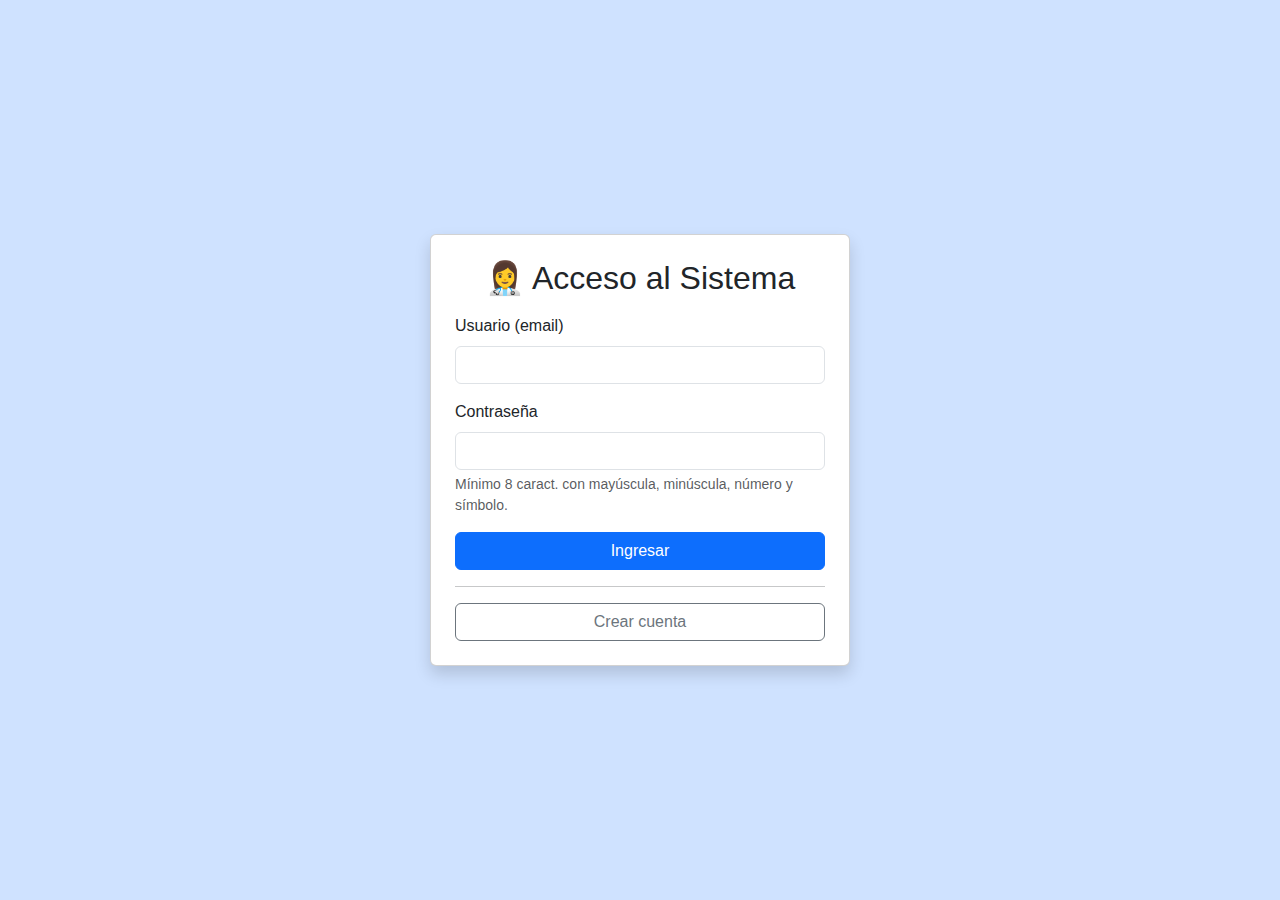
<file: index.html>
<!DOCTYPE html>
<html lang="es" data-bs-theme="light">
<head>
  <meta charset="utf-8">
  <meta name="viewport" content="width=device-width, initial-scale=1">
  <title>Sistema Registro Emergencias – Login</title>
  <link href="https://cdn.jsdelivr.net/npm/bootstrap@5.3.3/dist/css/bootstrap.min.css" rel="stylesheet">
  <link rel="stylesheet" href="css/style.css">
</head>
<body class="d-flex align-items-center justify-content-center bg-primary-subtle" style="min-height:100vh">
  <div class="card shadow p-4" style="max-width:420px;width:100%">
    <h2 class="text-center mb-3">👩‍⚕️ Acceso al Sistema</h2>

    <form id="loginForm" novalidate>
      <div class="mb-3">
        <label class="form-label">Usuario (email)</label>
        <input type="email" class="form-control" id="email" required>
      </div>

      <div class="mb-3">
        <label class="form-label">Contraseña</label>
        <input type="password" class="form-control" id="password" minlength="8"
               pattern="(?=.*[A-Z])(?=.*[a-z])(?=.*\d)(?=.*[@#!$%]).{8,}" required>
        <div class="form-text">
          Mínimo 8 caract. con mayúscula, minúscula, número y símbolo.
        </div>
      </div>

      <button class="btn btn-primary w-100" type="submit">Ingresar</button>
    </form>

    <hr>
    <button class="btn btn-outline-secondary w-100" id="crearCuenta" type="button">Crear cuenta</button>
  </div>

  <script src="https://cdn.jsdelivr.net/npm/bootstrap@5.3.3/dist/js/bootstrap.bundle.min.js"></script>
  <script src="js/auth.js"></script>

<!-- Modal de registro -->
<div class="modal fade" id="registerModal" tabindex="-1" aria-hidden="true">
  <div class="modal-dialog">
    <div class="modal-content">
      <div class="modal-header">
        <h5 class="modal-title">Crear cuenta</h5>
        <button type="button" class="btn-close" data-bs-dismiss="modal" aria-label="Close"></button>
      </div>
      <form id="registerForm" novalidate>
        <div class="modal-body">
          <div class="mb-3">
            <label class="form-label">Correo</label>
            <input type="email" id="regEmail" class="form-control" required>
          </div>
          <div class="mb-3">
            <label class="form-label">Contraseña</label>
            <input type="password" id="regPass" class="form-control" minlength="8"
                   pattern="(?=.*[A-Z])(?=.*[a-z])(?=.*\d)(?=.*[@#!$%]).{8,}" required>
          </div>
          <div class="mb-3">
            <label class="form-label">Confirmar contraseña</label>
            <input type="password" id="regPass2" class="form-control" required>
          </div>
        </div>
        <div class="modal-footer">
          <button type="button" class="btn btn-secondary" data-bs-dismiss="modal">Cancelar</button>
          <button type="submit" class="btn btn-primary">Registrar</button>
        </div>
      </form>
    </div>
  </div>
</div>

</body>
</html>
</file>
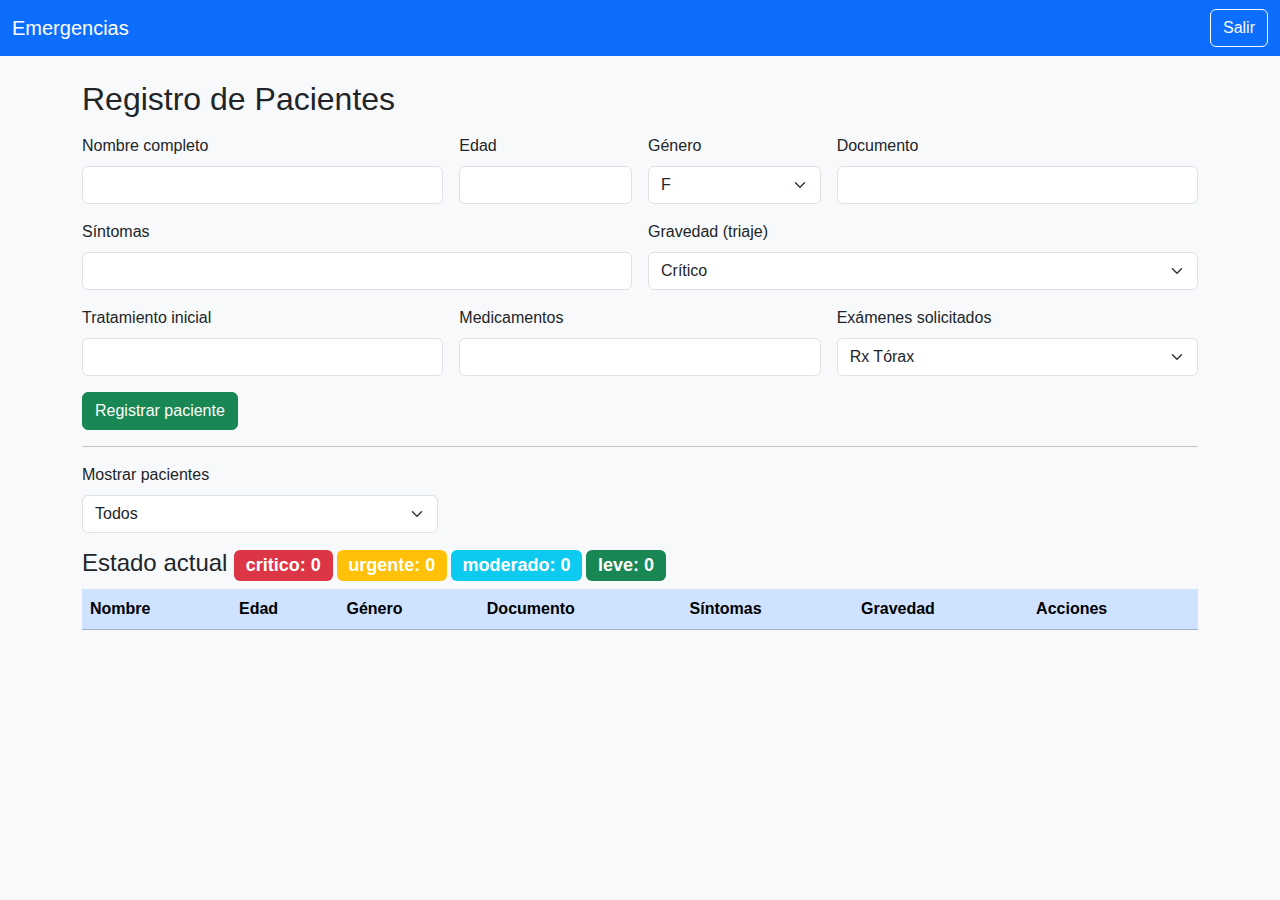
<file: panel.html>
<!DOCTYPE html>
<html lang="es" data-bs-theme="light">
<head>
  <meta charset="utf-8">
  <meta name="viewport" content="width=device-width, initial-scale=1">
  <title>Sistema Registro Emergencias – Panel</title>
  <link href="https://cdn.jsdelivr.net/npm/bootstrap@5.3.3/dist/css/bootstrap.min.css" rel="stylesheet">
  <link rel="stylesheet" href="css/style.css">
</head>
<body class="bg-light">
<nav class="navbar navbar-expand-lg navbar-dark bg-primary">
  <div class="container-fluid">
    <a class="navbar-brand" href="#">Emergencias</a>
    <button class="btn btn-outline-light ms-auto" onclick="sessionStorage.clear();location.href='index.html'">Salir</button>
  </div>
</nav>

<div class="container py-4">
  <h2 class="mb-3">Registro de Pacientes</h2>

  <form id="formularioPaciente" class="row g-3">
    <div class="col-md-4">
      <label class="form-label">Nombre completo</label>
      <input type="text" id="nombre" class="form-control" required>
    </div>
    <div class="col-md-2">
      <label class="form-label">Edad</label>
      <input type="number" id="edad" class="form-control" min="0" required>
    </div>
    <div class="col-md-2">
      <label class="form-label">Género</label>
      <select id="genero" class="form-select">
        <option>F</option><option>M</option><option>Otro</option>
      </select>
    </div>
    <div class="col-md-4">
      <label class="form-label">Documento</label>
      <input type="text" id="documento" class="form-control" required>
    </div>
    <div class="col-md-6">
      <label class="form-label">Síntomas</label>
      <input type="text" id="sintomas" class="form-control" required>
    </div>
    <div class="col-md-6">
      <label class="form-label">Gravedad (triaje)</label>
      <select id="gravedad" class="form-select">
        <option value="critico">Crítico</option>
        <option value="urgente">Urgente</option>
        <option value="moderado">Moderado</option>
        <option value="leve">Leve</option>
      </select>
    </div>

    <div class="col-md-4">
      <label class="form-label">Tratamiento inicial</label>
      <input type="text" id="tratamiento" class="form-control" required>
    </div>
    <div class="col-md-4">
      <label class="form-label">Medicamentos</label>
      <input type="text" id="medicamentos" class="form-control" required>
    </div>
    <div class="col-md-4">
      <label class="form-label">Exámenes solicitados</label>
      <select id="examenes" class="form-select">
        <option>Rx Tórax</option>
        <option>Tomografía</option>
        <option>Hemograma</option>
        <option>ECG</option>
      </select>
    </div>

    <div class="col-12">
      <button class="btn btn-success" type="submit">Registrar paciente</button>
    </div>
  </form>

  <hr>
<div class="row mb-3">
  <div class="col-md-4">
    <label class="form-label">Mostrar pacientes</label>
    <select id="filtroEstado" class="form-select">
      <option value="todos">Todos</option>
      <option value="critico">Crítico</option>
      <option value="urgente">Urgente</option>
      <option value="moderado">Moderado</option>
      <option value="leve">Leve</option>
    </select>
  </div>
</div>

  <h4>Estado actual <span id="conteos"></span></h4>
  <div class="table-responsive">
    <table class="table table-striped align-middle">
      <thead class="table-primary">
        <tr>
          <th>Nombre</th><th>Edad</th><th>Género</th><th>Documento</th><th>Síntomas</th><th>Gravedad</th><th>Acciones</th>
        </tr>
      </thead>
      <tbody id="tablaPacientes"></tbody>
    </table>
  </div>
</div>

<!-- Toast -->
<div class="position-fixed bottom-0 end-0 p-3" style="z-index:11">
  <div id="toastCritico" class="toast text-bg-danger" role="alert" data-bs-autohide="false">
    <div class="toast-body fw-bold">
      🚑 ¡Paciente crítico registrado!
    </div>
  </div>
</div>

<script src="https://cdn.jsdelivr.net/npm/bootstrap@5.3.3/dist/js/bootstrap.bundle.min.js"></script>
<script src="js/app.js"></script>
</body>
</html>
</file>
<file: css/style.css>
body {
  font-family: 'Segoe UI', sans-serif;
}

.triaje-leve {
  background-color: #d4edda;
}

.triaje-moderado {
  background-color: #fff3cd;
}

.triaje-urgente {
  background-color: #ffeeba;
}

.triaje-critico {
  background-color: #f8d7da;
  font-weight: bold;
  animation: parpadeo 1s infinite alternate;
}

@keyframes parpadeo {
  from { background-color: #f8d7da; }
  to { background-color: #f5c6cb; }
}


/* Ajustes extra para accesibilidad de texto */
.triaje-urgente, .triaje-moderado { color:#000; }
</file>
